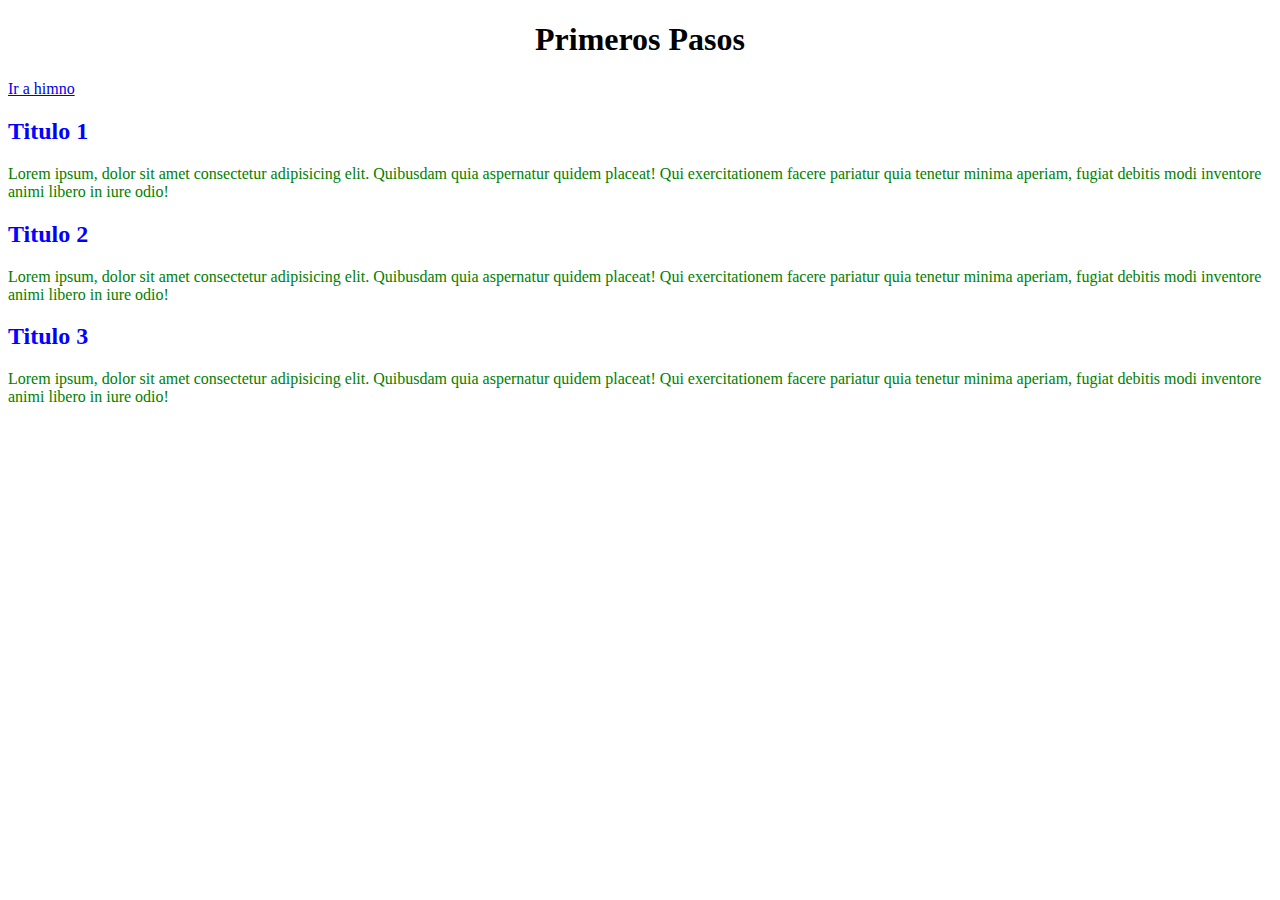
<file: index.html>
<!DOCTYPE html>
<html lang="en">

<head>
    <meta charset="UTF-8">
    <meta name="viewport" content="width=device-width, initial-scale=1.0">
    <meta name="copyright" content="© 2024 Luis Eugenio Rubio Romero">
    <link rel="stylesheet" href="./src/css/styles.css">
    <title>Mis primeros pasos</title>
</head>

<body>
    <header>
        <h1>Primeros pasos</h1>
        <nav>
            <a href="./src/pages/himnonacional.html">Ir a himno</a>
        </nav>
    </header>
    <main>
        <section>
            <h2>Titulo 1</h2>
            <p>Lorem ipsum, dolor sit amet consectetur adipisicing elit. Quibusdam quia aspernatur quidem placeat! Qui
                exercitationem facere pariatur quia tenetur minima aperiam, fugiat debitis modi inventore animi libero
                in iure odio!</p>
        </section>
        <section>
            <h2>Titulo 2</h2>
            <p>Lorem ipsum, dolor sit amet consectetur adipisicing elit. Quibusdam quia aspernatur quidem placeat! Qui
                exercitationem facere pariatur quia tenetur minima aperiam, fugiat debitis modi inventore animi libero
                in iure odio!</p>
        </section>
        <section>
            <h2>Titulo 3</h2>
            <p>Lorem ipsum, dolor sit amet consectetur adipisicing elit. Quibusdam quia aspernatur quidem placeat! Qui
                exercitationem facere pariatur quia tenetur minima aperiam, fugiat debitis modi inventore animi libero
                in iure odio!</p>
        </section>
    </main>
    <footer></footer>
</body>

</html>
</file>
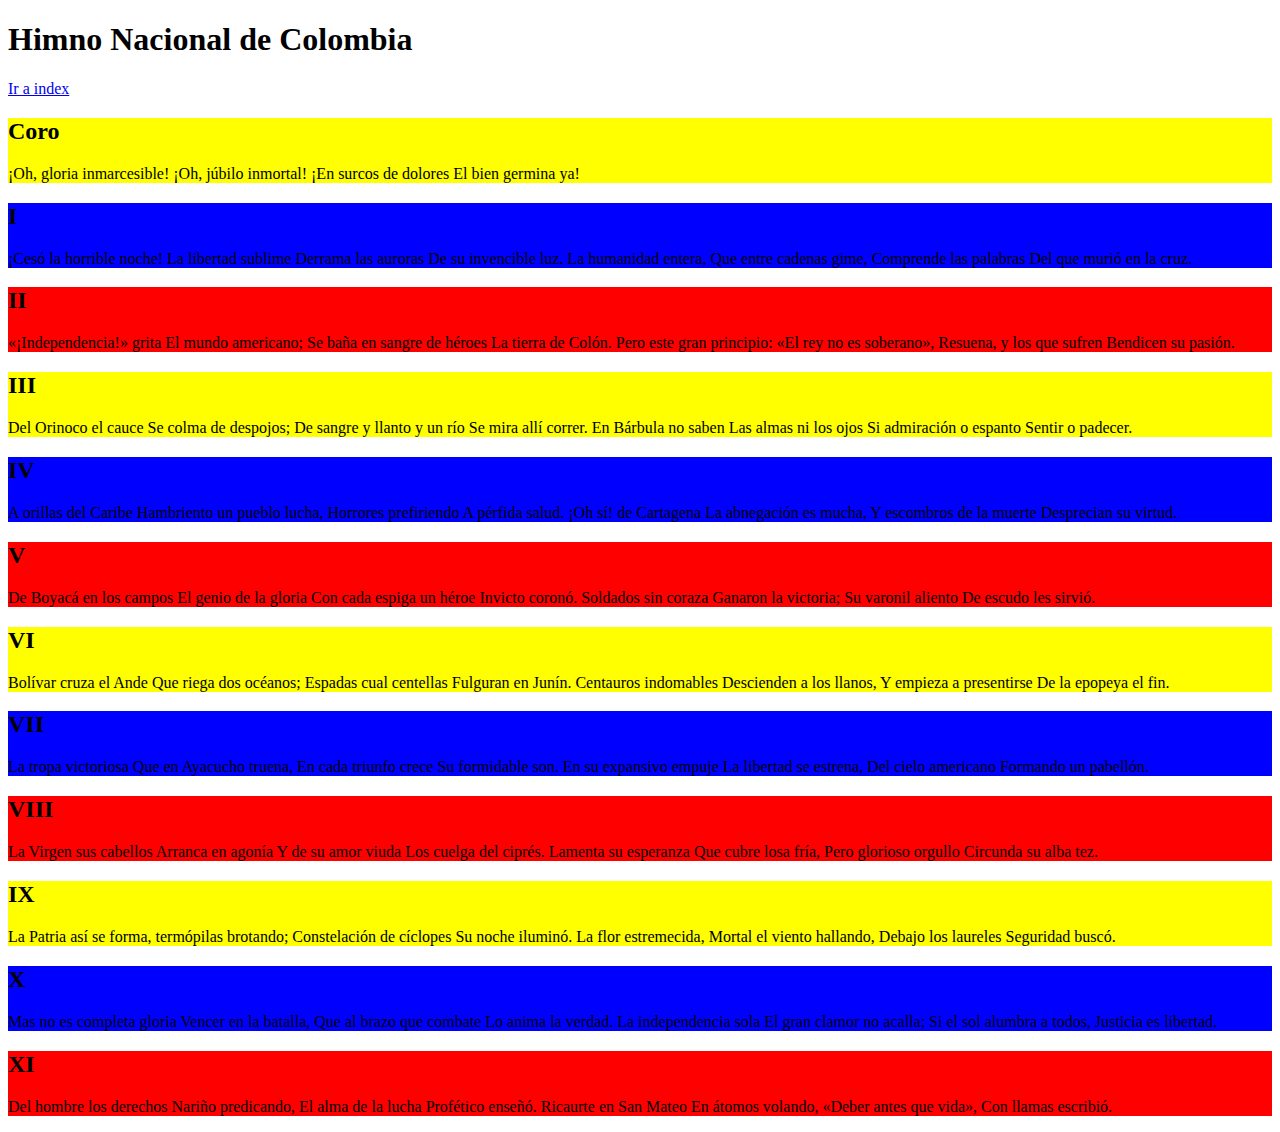
<file: src/pages/himnonacional.html>
<!DOCTYPE html>
<html lang="en">

<head>
    <meta charset="UTF-8">
    <meta name="viewport" content="width=device-width, initial-scale=1.0">
    <link rel="stylesheet" href="/src/css/himno.css">
    <title>Himno nacional</title>
</head>

<body>
    <header>
        <h1>Himno Nacional de Colombia</h1>
        <nav>
            <a href="/index.html">Ir a index</a>
        </nav>
    </header>

    <main>
        <section class="amarillo">
            <h2>Coro</h2>
            <p>¡Oh, gloria inmarcesible!
                ¡Oh, júbilo inmortal!
                ¡En surcos de dolores
                El bien germina ya!</p>
        </section>

        <section class="azul">
            <h2>I</h2>
            <p>¡Cesó la horrible noche!
                La libertad sublime
                Derrama las auroras
                De su invencible luz.
                La humanidad entera,
                Que entre cadenas gime,
                Comprende las palabras
                Del que murió en la cruz.</p>
        </section>

        <section class="rojo">
            <h2>II</h2>
            <p>«¡Independencia!» grita
                El mundo americano;
                Se baña en sangre de héroes
                La tierra de Colón.
                Pero este gran principio:
                «El rey no es soberano»,
                Resuena, y los que sufren
                Bendicen su pasión.</p>
        </section>

        <section class="amarillo">
            <h2>III</h2>
            <p>Del Orinoco el cauce
                Se colma de despojos;
                De sangre y llanto y un río
                Se mira allí correr.
                En Bárbula no saben
                Las almas ni los ojos
                Si admiración o espanto
                Sentir o padecer.</p>
        </section>

        <section class="azul">
            <h2>IV</h2>
            <p>A orillas del Caribe
                Hambriento un pueblo lucha,
                Horrores prefiriendo
                A pérfida salud.
                ¡Oh sí! de Cartagena
                La abnegación es mucha,
                Y escombros de la muerte
                Desprecian su virtud.</p>
        </section>

        <section class="rojo">
            <h2>V</h2>
            <p>De Boyacá en los campos
                El genio de la gloria
                Con cada espiga un héroe
                Invicto coronó.
                Soldados sin coraza
                Ganaron la victoria;
                Su varonil aliento
                De escudo les sirvió.</p>
        </section>

        <section class="amarillo">
            <h2>VI</h2>
            <p>Bolívar cruza el Ande
                Que riega dos océanos;
                Espadas cual centellas
                Fulguran en Junín.
                Centauros indomables
                Descienden a los llanos,
                Y empieza a presentirse
                De la epopeya el fin.</p>
        </section>

        <section class="azul">
            <h2>VII</h2>
            <p>La tropa victoriosa
                Que en Ayacucho truena,
                En cada triunfo crece
                Su formidable son.
                En su expansivo empuje
                La libertad se estrena,
                Del cielo americano
                Formando un pabellón.</p>
        </section>

        <section class="rojo">
            <h2>VIII</h2>
            <p>La Virgen sus cabellos
                Arranca en agonía
                Y de su amor viuda
                Los cuelga del ciprés.
                Lamenta su esperanza
                Que cubre losa fría,
                Pero glorioso orgullo
                Circunda su alba tez.</p>
        </section>

        <section class="amarillo">
            <h2>IX</h2>
            <p>La Patria así se forma,
                termópilas brotando;
                Constelación de cíclopes
                Su noche iluminó.
                La flor estremecida,
                Mortal el viento hallando,
                Debajo los laureles
                Seguridad buscó.</p>
        </section>

        <section class="azul">
            <h2>X</h2>
            <p>Mas no es completa gloria
                Vencer en la batalla,
                Que al brazo que combate
                Lo anima la verdad.
                La independencia sola
                El gran clamor no acalla;
                Si el sol alumbra a todos,
                Justicia es libertad.</p>
        </section>

        <section class="rojo">
            <h2>XI</h2>
            <p>Del hombre los derechos
                Nariño predicando,
                El alma de la lucha
                Profético enseñó.
                Ricaurte en San Mateo
                En átomos volando,
                «Deber antes que vida»,
                Con llamas escribió.</p>
        </section>
    </main>

    <footer></footer>

</body>

</html>
</file>
<file: src/css/styles.css>
h1{
    text-align: center;
    text-transform: capitalize;
}

h2{
    color: blue;
}

p{
    color: green;
}
</file>
<file: src/css/himno.css>
.amarillo{
    background-color: yellow;
}

.azul{
    background-color: blue;
}

.rojo{
    background-color: red;
}
</file>
